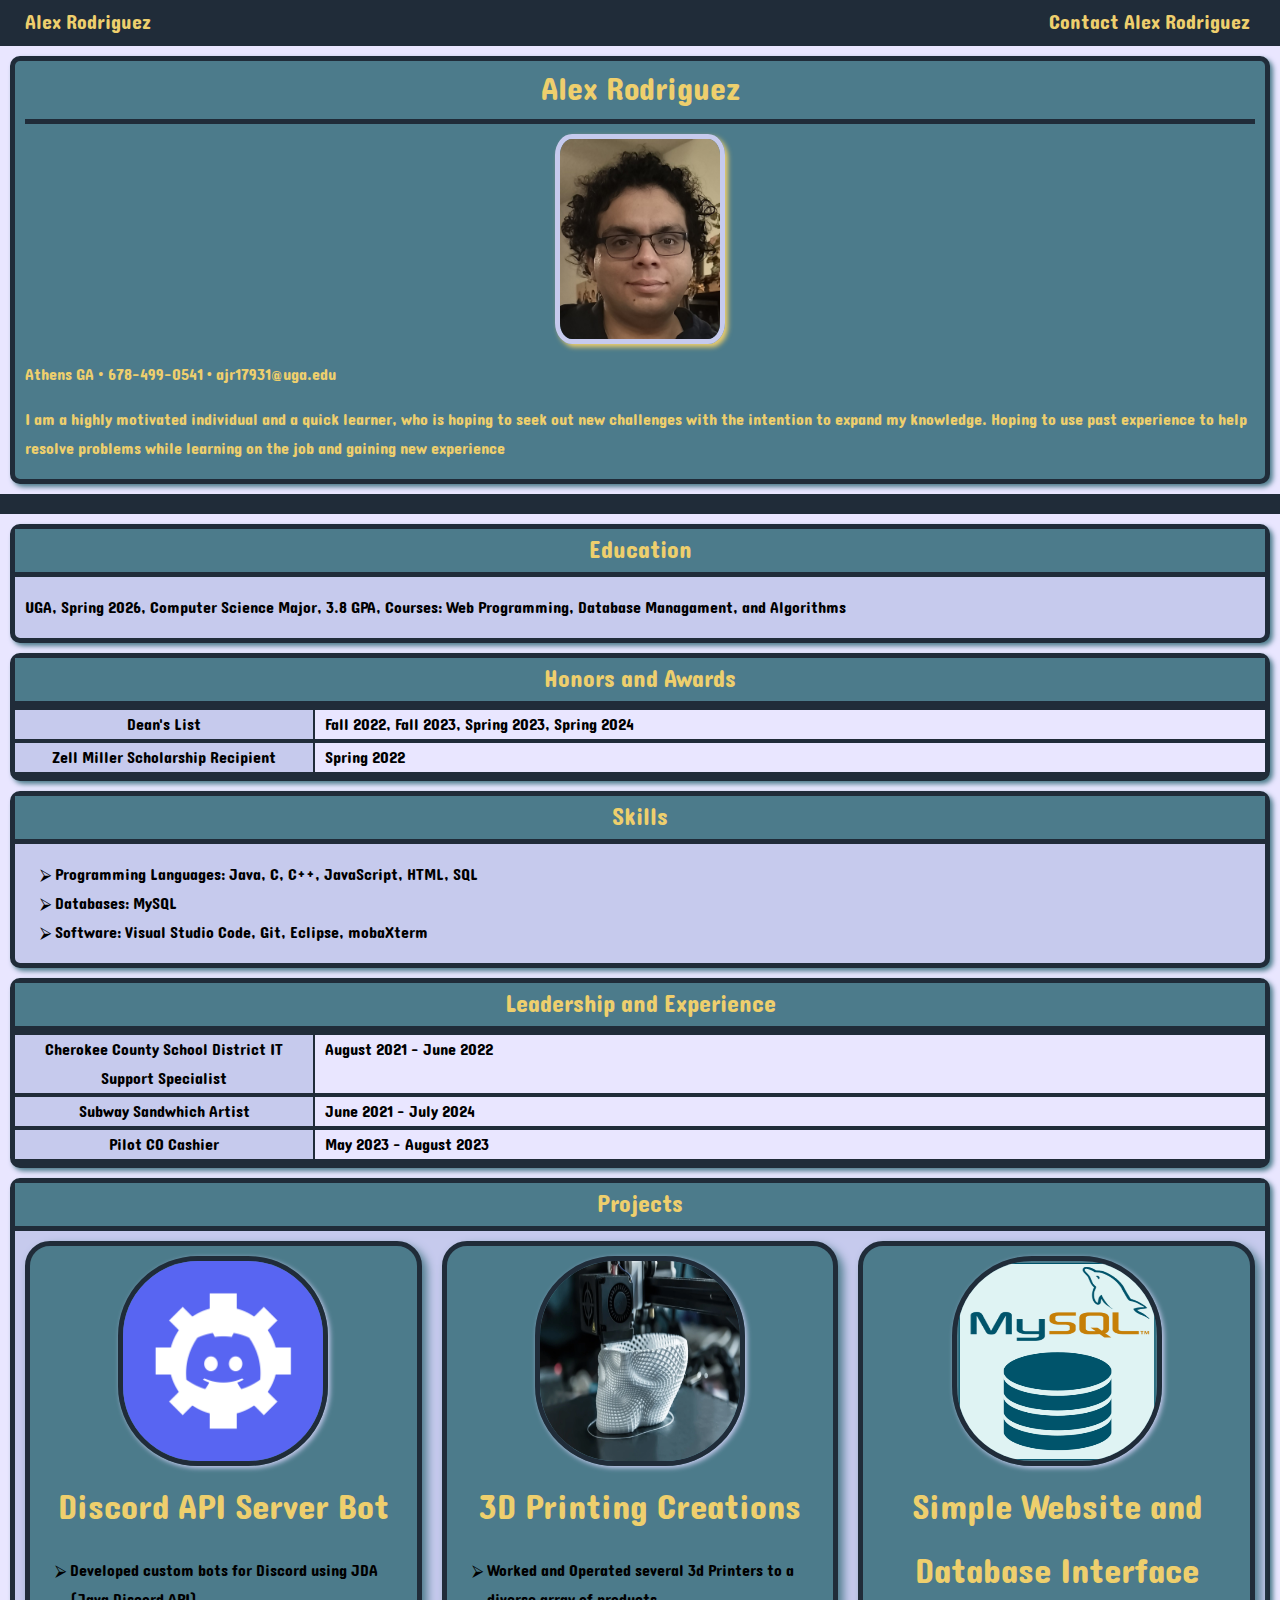
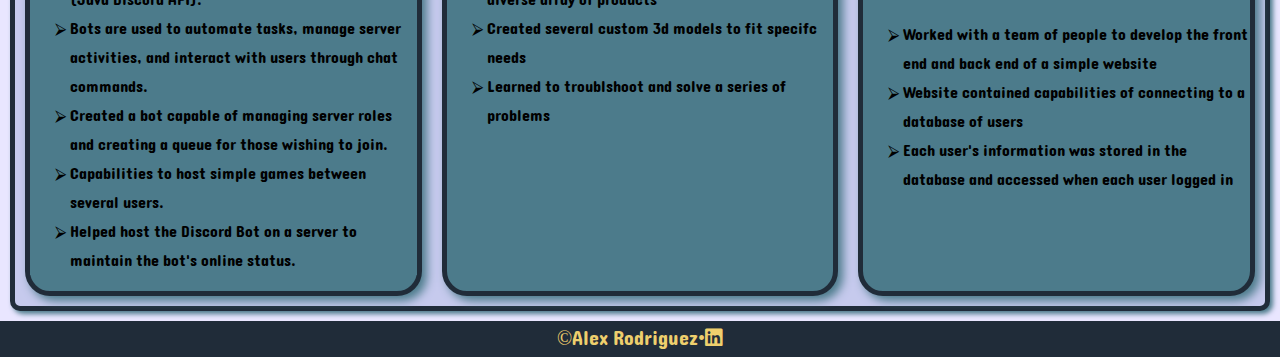
<file: index.html>
<!DOCTYPE html>
<html lang="en">

<head>
    <meta charset="UTF-8">
    <meta name="viewport" content="width=device-width, initial-scale=1.0">
    <link rel="stylesheet" href="https://cdnjs.cloudflare.com/ajax/libs/font-awesome/6.0.0-beta3/css/all.min.css">
    <link rel="stylesheet" href="css/style_template.css">
    <link rel="preconnect" href="https://fonts.googleapis.com">
    <link rel="preconnect" href="https://fonts.gstatic.com" crossorigin>
    <link href="https://fonts.googleapis.com/css2?family=Dangrek&display=swap" rel="stylesheet">
    <title>Alex Rodriguez</title>
</head>

<body>
    <nav>
        <p>Alex Rodriguez</p>
        <p><a href="contact.html">Contact Alex Rodriguez</a></p>
    </nav>
    <section class="splash">
        <h1>Alex Rodriguez</h1>
        <img src="images/headshot.jpg" alt="Headshot" height="200">
        <p>Athens GA &#x2022 678-499-0541 &#x2022 ajr17931@uga.edu</p>
        <p>I am a highly motivated individual and a quick learner, who is hoping to seek out new challenges with the
            intention to expand my knowledge.
            Hoping to use past experience to help resolve problems while learning on the job and gaining new experience
        </p>
    </section>
    <hr>
    <section>
        <h2>Education</h2>
        <p>UGA, Spring 2026, Computer Science Major, 3.8 GPA, Courses: Web Programming, Database Managament, and
            Algorithms</p>
    </section>
    <section>
        <h2>Honors and Awards</h2>
        <dl>
            <dt>Dean's List</dt>
            <dd>Fall 2022, Fall 2023, Spring 2023, Spring 2024</dd>
            <dt>Zell Miller Scholarship Recipient</dt>
            <dd>Spring 2022</dd>
        </dl>
    </section>
    <section>
        <h2>Skills</h2>
        <ul>
            <li>Programming Languages: Java, C, C++, JavaScript, HTML, SQL</li>
            <li>Databases: MySQL</li>
            <li>Software: Visual Studio Code, Git, Eclipse, mobaXterm</li>
        </ul>
    </section>
    <section>
        <h2>Leadership and Experience</h2>
        <dl>
            <dt>Cherokee County School District IT Support Specialist</dt>
            <dd>August 2021 - June 2022</dd>
            <dt><a href="https://www.subway.com/en-US">Subway Sandwhich Artist</a></dt>
            <dd>June 2021 - July 2024</dd>
            <dt><a href="https://pilotflyingj.com/">Pilot CO Cashier</a></dt>
            <dd>May 2023 - August 2023</dd>
        </dl>
    </section>
    <section>
        <h2>Projects</h2>
        <div class="three-col">
            <div class="card">
                <img src="images/Discord Bot.png" alt="Discord Bot Image">
                <h3>Discord API Server Bot</h3>
                <ul>
                    <li>Developed custom bots for Discord using JDA (Java Discord API).</li>
                    <li>Bots are used to automate tasks, manage server activities, and interact with users through chat
                        commands.</li>
                    <li>Created a bot capable of managing server roles and creating a queue for those wishing to join.
                    </li>
                    <li>Capabilities to host simple games between several users.</li>
                    <li>Helped host the Discord Bot on a server to maintain the bot's online status.</li>
                </ul>
            </div>
            <div class="card">
                <img src="images/3D Prints.webp" alt="3D Printing Creations Image">
                <h3>3D Printing Creations</h3>
                <ul>
                    <li>Worked and Operated several 3d Printers to a diverse array of products</li>
                    <li>Created several custom 3d models to fit specifc needs</li>
                    <li>Learned to troublshoot and solve a series of problems</li>
                </ul>
            </div>
            <div class="card">
                <img src="images/Simple Database Interface Image.png" alt="Simple Database Interface Image">
                <h3>Simple Website and Database Interface</h3>
                <ul>
                    <li>Worked with a team of people to develop the front end and back end of a simple website</li>
                    <li>Website contained capabilities of connecting to a database of users</li>
                    <li>Each user's information was stored in the database and accessed when each user logged in</li>
                </ul>
            </div>
        </div>
    </section>
    <footer>
        &copy; <a href="contact.html">Alex Rodriguez</a> &#x2022
        <a href="https://www.linkedin.com/in/alex-rodriguez-37ab5327a"><i class="fab fa-linkedin"></i></a>
    </footer>
</body>

</html>
</file>
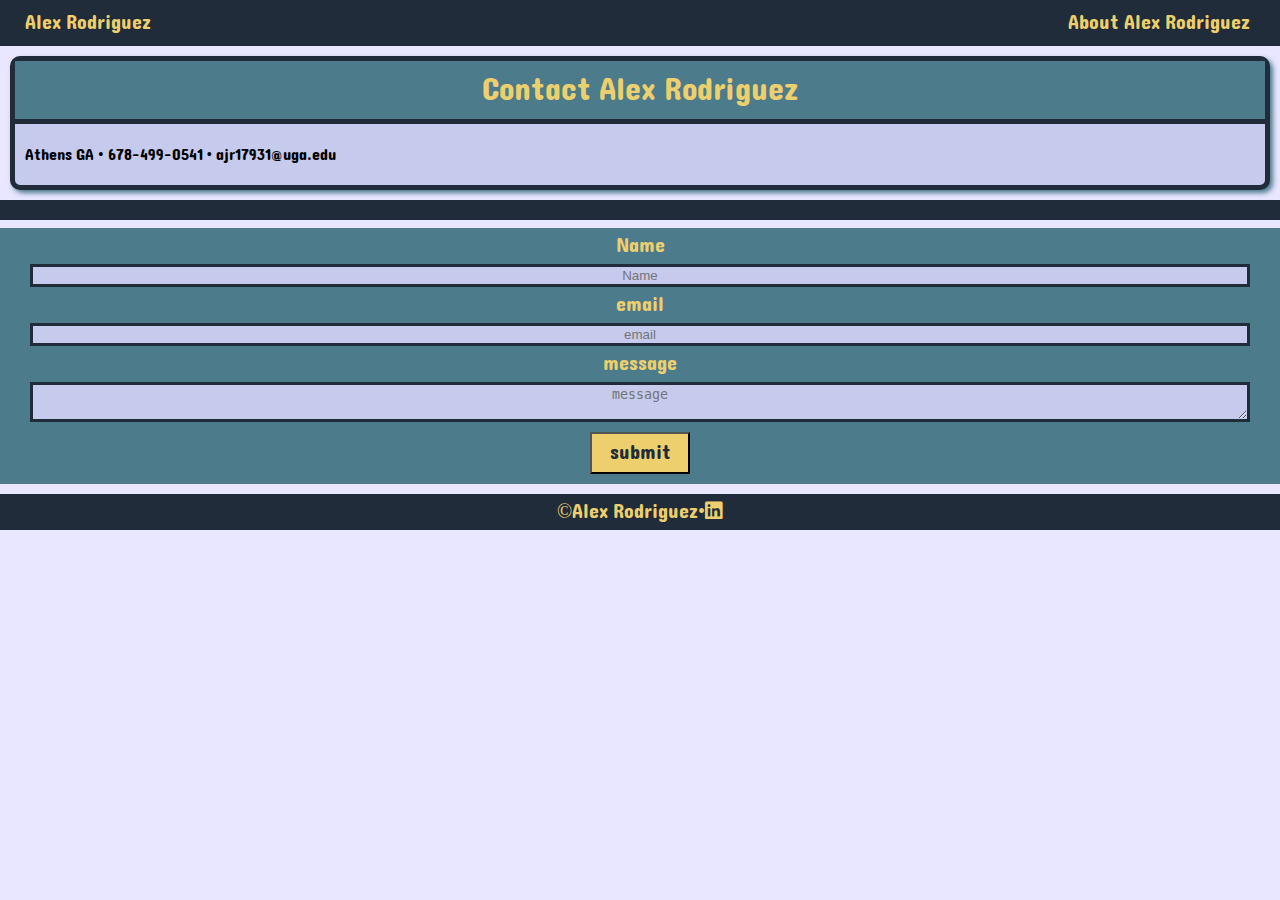
<file: contact.html>
<!DOCTYPE html>
<html lang="en">
<head>
    <meta charset="UTF-8">
    <meta name="viewport" content="width=device-width>, initial-scale=1.0">
    <link rel="stylesheet"  href="https://cdnjs.cloudflare.com/ajax/libs/font-awesome/6.0.0-beta3/css/all.min.css">
    <link rel="stylesheet" href="css/style_template.css">
    <link rel="preconnect" href="https://fonts.googleapis.com">
    <link rel="preconnect" href="https://fonts.gstatic.com" crossorigin>
    <link href="https://fonts.googleapis.com/css2?family=Dangrek&display=swap" rel="stylesheet">
    <title>Contact Alex Rodriguez</title>
</head>
<body>
    <nav>
        <p>Alex Rodriguez</p>
        <p><a href="index.html">About Alex Rodriguez</a></p>
    </nav>
    <section>
        <h1>Contact Alex Rodriguez</h1>
        <p>Athens GA &#x2022 678-499-0541 &#x2022 ajr17931@uga.edu</p>
    </section>
    <hr>
    <form class="one-col" action="https://formsubmit.co/a706c0ea92b7c42efad1af0fcadd2f1f" method="POST">
        Name <input type="text" name="name" placeholder="Name" required>
        <input type="hidden" name="_next" value="http://127.0.0.1:5500/thankyou.html">
        <input type="hidden" name="_captcha" value="false">
        email <input type="email" name="email" placeholder="email" required>
        message <textarea name="message" placeholder="message"></textarea>
        <button type="submit">submit</button>
    </form>
    <footer>
        &copy; <a href="index.html">Alex Rodriguez</a> &#x2022
        <a href="https://www.linkedin.com/in/alex-rodriguez-37ab5327a"><i class="fab fa-linkedin"></i></a>
    </footer>
</body>
</html>
</file>
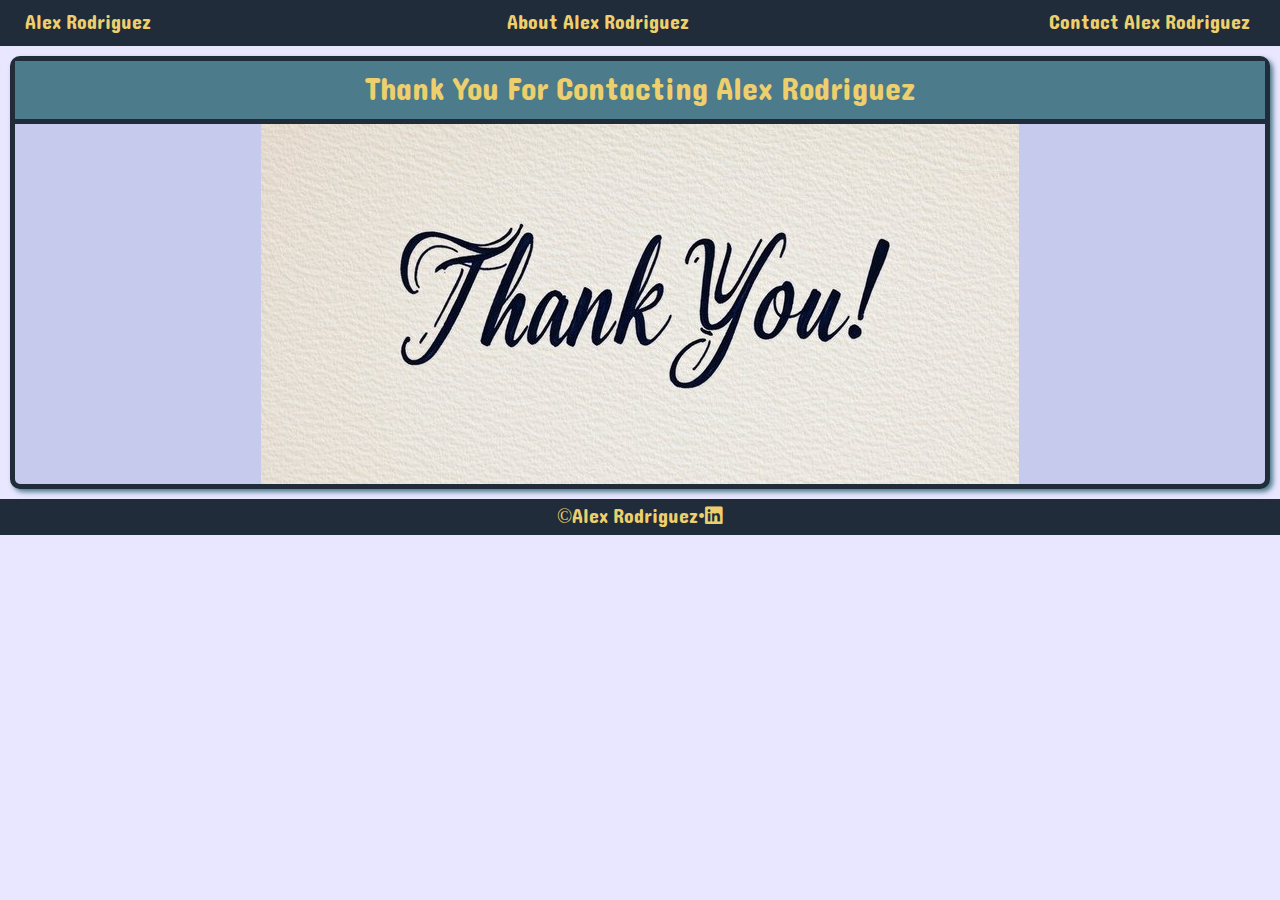
<file: thankyou.html>
<!DOCTYPE html>
<html lang="en">
<head>
    <meta charset="UTF-8">
    <meta name="viewport" content="width=device-width, initial-scale=1.0">
    <link rel="stylesheet"  href="https://cdnjs.cloudflare.com/ajax/libs/font-awesome/6.0.0-beta3/css/all.min.css">
    <link rel="stylesheet" href="css/style_template.css">
    <link rel="preconnect" href="https://fonts.googleapis.com">
    <link rel="preconnect" href="https://fonts.gstatic.com" crossorigin>
    <link href="https://fonts.googleapis.com/css2?family=Dangrek&display=swap" rel="stylesheet">
    <title>Thank You</title>
</head>
<body>
    <nav>
        <p>Alex Rodriguez</p>
        <p><a href="index.html">About Alex Rodriguez</a></p>
        <p><a href="contact.html">Contact Alex Rodriguez</a></p>
    </nav>
    <section>
        <h1>Thank You For Contacting Alex Rodriguez</h1>
        <img src="images/Thank You.jpg" alt="Thank You" height="360" width="758">
    </section>
    <footer>
        &copy; <a href="index.html">Alex Rodriguez</a> &#x2022
        <a href="https://www.linkedin.com/in/alex-rodriguez-37ab5327a"><i class="fab fa-linkedin"></i></a>
    </footer>
</body>
</html>
</file>
<file: css/style_template.css>
/* General Styles */
body {
    margin: 0;
    background-color: #E9E6FF;
}

/* Nav Styles */
nav {
    background-color: #202C39;
    color: #EECF6D;
    display: flex;
    justify-content: space-between;
    padding: 0px 20px 0px 20px;
}

nav p,
nav a {
    margin: 5px;
    font-family: "Dangrek", serif;
    font-weight: 400;
    font-style: normal;
    font-size: 20px;
    color: #EECF6D;
}

nav a {
    text-decoration: none;
}

nav a:hover {
    color: white;
    text-decoration: underline;
}

/* Footer Styles */
footer {
    background-color: #202C39;
    font-family: "Dangrek", serif;
    font-weight: 400;
    font-style: normal;
    font-size: 20px;
    color: #EECF6D;
    display: flex;
    justify-content: center;
}

footer a {
    text-decoration: none;
    color: #EECF6D;
}

footer a:hover {
    color: white;
    text-decoration: underline;
}

/* Splash Section */
.splash {
    background-color: #4C7B8B;
    padding: 0px 10px 0px 10px;
}

.splash h1 {
    font-family: "Dangrek", serif;
    font-weight: 400;
    font-style: normal;
    font-size: 32px;
    color: #EECF6D;
    margin: 0;
}

.splash img {
    border: 5px solid #C6CAED;
    border-radius: 10%;
    margin-top: 10px;
    box-shadow: 3px 3px 5px #EECF6D;
}

.splash p {
    padding: 0;
    background-color: #4C7B8B;
    font-family: "Dangrek", serif;
    font-weight: 200;
    font-style: normal;
    color: #EECF6D;
}

/* Horizontal Rules */
hr {
    border: 10px solid;
    border-color: #202C39;
}

/* Sections */
section {
    background-color: #C6CAED;
    border: 5px #202C39 solid;
    border-radius: 10px;
    box-shadow: 3px 3px 5px #4C7B8B;
    margin: 10px;
}

/* Section Headings */
section h2, section h1 {
    margin: 0;
    border-bottom: 5px #202C39 solid;
    background-color: #4C7B8B;
    font-family: "Dangrek", serif;
    font-weight: 400;
    font-style: normal;
    color: #EECF6D;
    text-align: center;
}

/* Paragraph Styles */
section p {
    background-color: #C6CAED;
    font-family: "Dangrek", serif;
    font-weight: 50;
    font-style: normal;
    color: black;
    padding-left: 10px;
}

section img {
    display: block;
    margin-left: auto;
    margin-right: auto;
}

/* link styles */
section a {
    text-decoration: none;
    color: black;
}

section a:hover {
    text-decoration: underline;
    color: red;
}

/* List Styles */
ul {
    background-color: #C6CAED;
    font-family: "Dangrek", serif;
    font-weight: 50;
    font-style: normal;
    color: black;
    list-style-type: "⮚ ";
    padding: 10;
}

dl {
    background-color: #C6CAED;
    font-family: "Dangrek", serif;
    font-weight: 50;
    font-style: normal;
    color: black;
    display: grid;
    grid-template-columns: 300px 1fr;
    border-top: 2px #202C39 solid;
    border-bottom: 2px #202C39 solid;
    margin: 0;
}

dl dt {
    background-color: #C6CAED;
    text-align: center;
    padding: 0px 10px 0px 10px;
    border-top: 2px #202C39 solid;
    border-bottom: 2px #202C39 solid;
    border-right: 2px #202C39 solid;
}

dl dd {
    background-color: #E9E6FF;
    margin: 0;
    padding-left: 10px;
    border-top: 2px #202C39 solid;
    border-bottom: 2px #202C39 solid;
}

/* Project Section */
.three-col {
    display: grid;
    grid-template-columns: 1fr 1fr 1fr;
    justify-content: space-around;
}

.card {
    font-family: "Dangrek", serif;
    margin: 10px;
    border: 5px solid #202C39;
    border-radius: 25px;
    box-shadow: 5px 5px 10px #4C7B8B;
    display: flex;
    flex-direction: column;
    align-items: center;
    background-color: #4C7B8B;
}

.card img {
    margin: 10px;
    height: 200px;
    width: 200px;
    border: #202C39 5px solid;
    border-radius: 80px;
    box-shadow: 2px 2px 5px #C6CAED;
}

.card h3 {
    margin: 0 5px 0 5px;
    font-family: "Dangrek", serif;
    font-weight: 10;
    text-align: center;
    font-size: 35px;
    color: #EECF6D;
}

.card ul {
    background-color: #4C7B8B;
}

/* Contact Page Styles */
.one-col {
    background-color: #4C7B8B;
    display: flex;
    flex-direction: column;
    justify-content: center;
    margin-bottom: 10px;
}

form {
    font-family: "Dangrek", serif;
    font-weight: 10;
    font-style: normal;
    font-size: 20px;
    color: #EECF6D;
    text-align: center;
}

form input,
form textarea {
    background-color: #C6CAED;
    text-align: center;
    margin: 0 30px 0 30px;
    border: #202C39 3px solid;
}

form input:focus,
form textarea:focus {
    background-color: #EECF6D;
    color: #202C39;
}

form button {
    background-color: #EECF6D;
    color: #202C39;
    font-family: "Dangrek", serif;
    font-weight: 10;
    font-style: normal;
    font-size: 20px;
    width: 100px;
    margin: 10px auto 10px auto;
}

form button:hover {
    background-color: darkred;
    color: #EECF6D;
}
</file>
